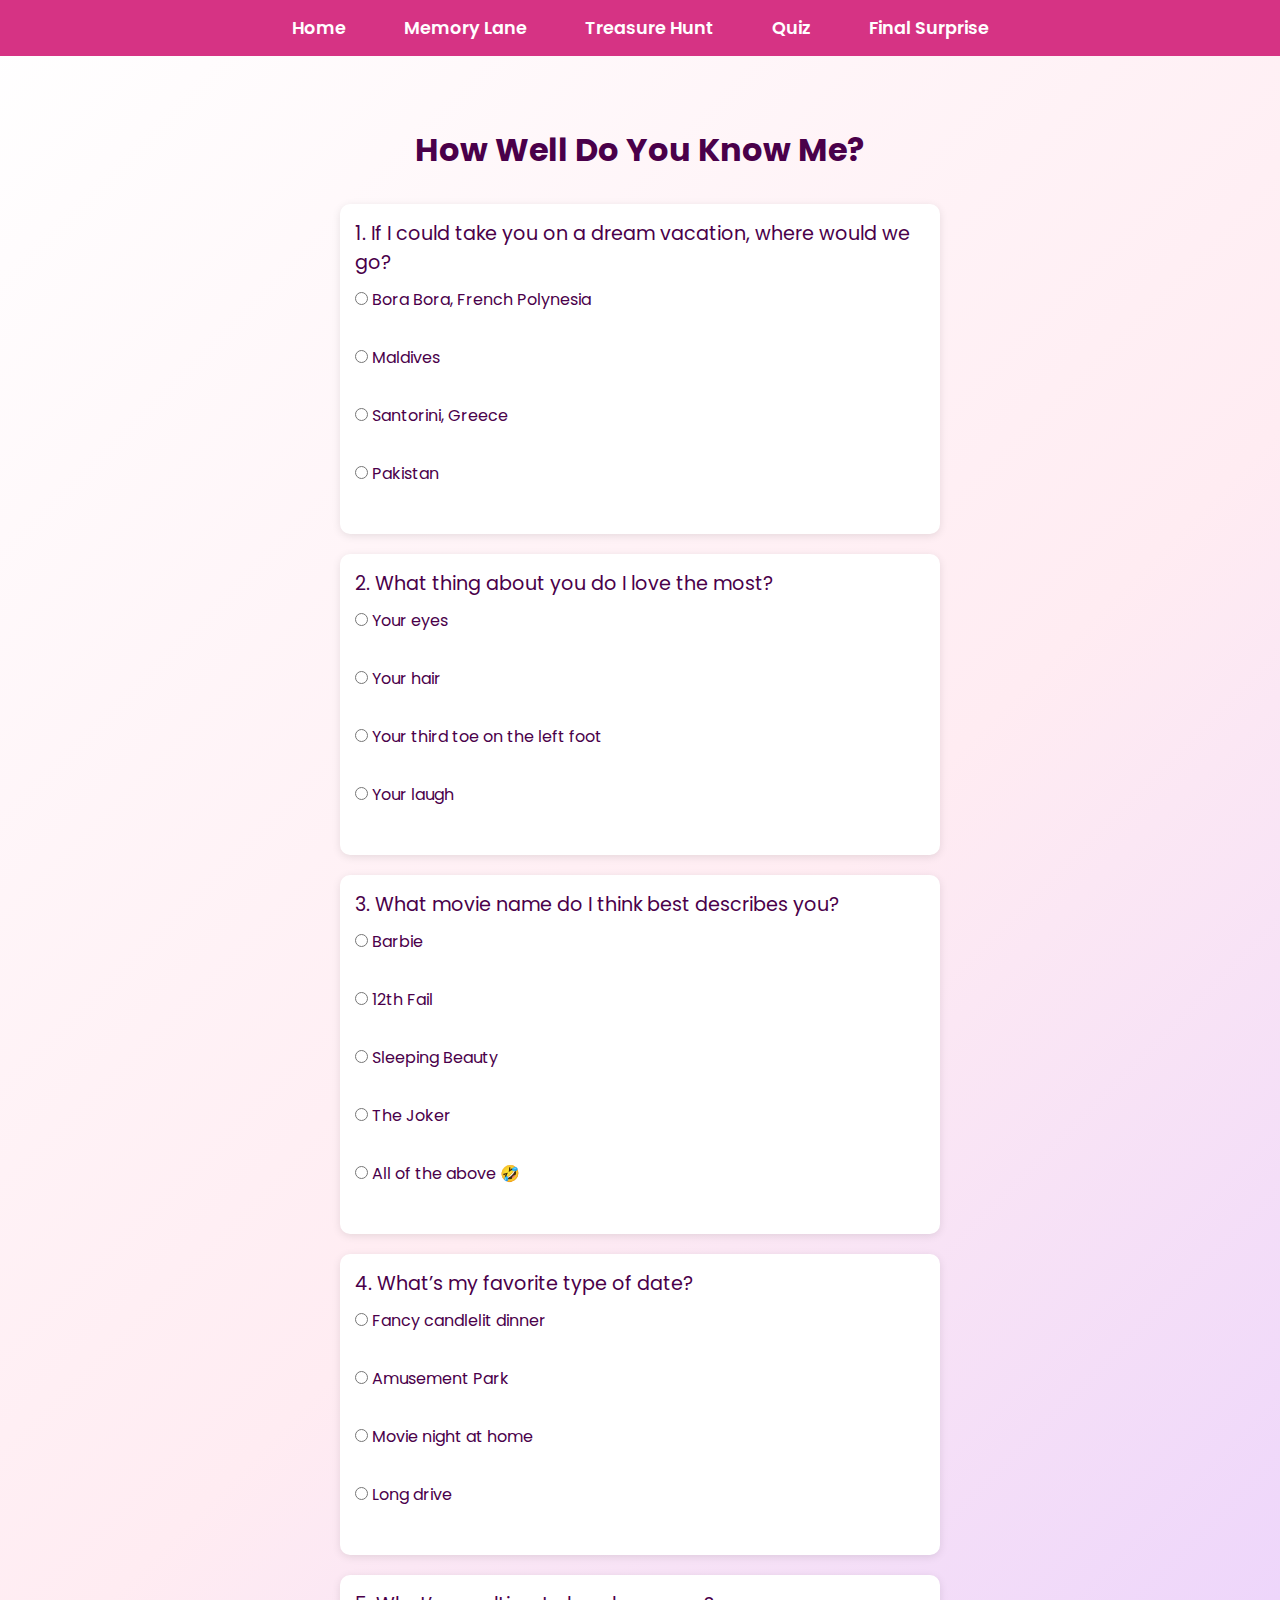
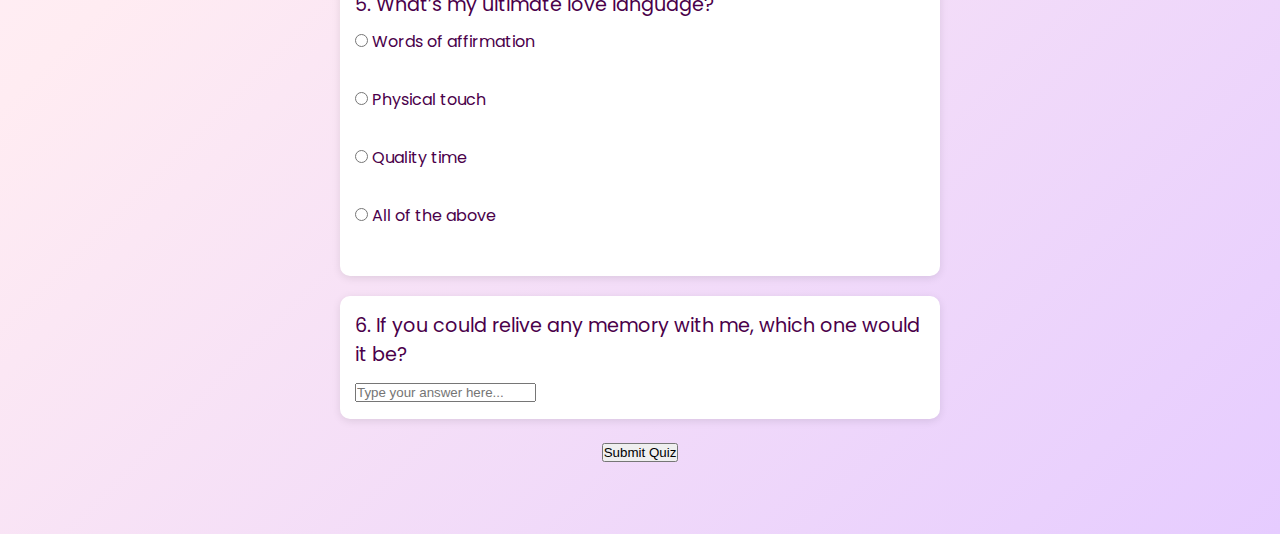
<file: quiz.html>
<!DOCTYPE html>
<html lang="en">
<head>
  <meta charset="UTF-8">
  <meta name="viewport" content="width=device-width, initial-scale=1.0">
  <title>Quiz</title>
  <link rel="stylesheet" href="style.css">
  <script defer src="quiz.js"></script>
</head>
<body>
  <header>
    <nav class="navbar">
      <ul>
        <li><a href="index.html">Home</a></li>
        <li><a href="memory-lane.html">Memory Lane</a></li>
        <li><a href="treasure-hunt.html">Treasure Hunt</a></li>
        <li><a href="quiz.html">Quiz</a></li>
        <li><a href="final-surprise.html">Final Surprise</a></li>
      </ul>
    </nav>
  </header>
  <main class="page-container">
    <h1>How Well Do You Know Me?</h1>
    <form id="quizForm" class="quiz-container">
      <div class="question-block">
        <p>1. If I could take you on a dream vacation, where would we go?</p>
        <label><input type="radio" name="q1" value="Bora Bora"> Bora Bora, French Polynesia</label><br>
        <label><input type="radio" name="q1" value="Maldives"> Maldives</label><br>
        <label><input type="radio" name="q1" value="Santorini"> Santorini, Greece</label><br>
        <label><input type="radio" name="q1" value="Pakistan"> Pakistan</label><br>
      </div>
      <div class="question-block">
        <p>2. What thing about you do I love the most?</p>
        <label><input type="radio" name="q2" value="Eyes"> Your eyes</label><br>
        <label><input type="radio" name="q2" value="Hair"> Your hair</label><br>
        <label><input type="radio" name="q2" value="Third Toe"> Your third toe on the left foot</label><br>
        <label><input type="radio" name="q2" value="Laugh"> Your laugh</label><br>
      </div>
      <div class="question-block">
        <p>3. What movie name do I think best describes you?</p>
        <label><input type="radio" name="q3" value="Barbie"> Barbie</label><br>
        <label><input type="radio" name="q3" value="12th Fail"> 12th Fail</label><br>
        <label><input type="radio" name="q3" value="Sleeping Beauty"> Sleeping Beauty</label><br>
        <label><input type="radio" name="q3" value="The Joker"> The Joker</label><br>
        <label><input type="radio" name="q3" value="All"> All of the above 🤣</label><br>
      </div>
      <div class="question-block">
        <p>4. What’s my favorite type of date?</p>
        <label><input type="radio" name="q4" value="Candlelit"> Fancy candlelit dinner</label><br>
        <label><input type="radio" name="q4" value="Amusement"> Amusement Park</label><br>
        <label><input type="radio" name="q4" value="Movie"> Movie night at home</label><br>
        <label><input type="radio" name="q4" value="Drive"> Long drive</label><br>
      </div>
      <div class="question-block">
        <p>5. What’s my ultimate love language?</p>
        <label><input type="radio" name="q5" value="Words"> Words of affirmation</label><br>
        <label><input type="radio" name="q5" value="Touch"> Physical touch</label><br>
        <label><input type="radio" name="q5" value="Time"> Quality time</label><br>
        <label><input type="radio" name="q5" value="All"> All of the above</label><br>
      </div>
      <div class="question-block">
        <p>6. If you could relive any memory with me, which one would it be?</p>
        <input type="text" name="q6" placeholder="Type your answer here...">
      </div>
      <button type="button" onclick="submitQuiz()">Submit Quiz</button>
    </form>
  </main>
</body>
</html>
</file>
<file: style.css>
/* Import Google Font */
@import url('https://fonts.googleapis.com/css2?family=Poppins:wght@300;400;600&display=swap');

* {
  margin: 0;
  padding: 0;
  box-sizing: border-box;
}

body {
  font-family: 'Poppins', sans-serif;
  background: linear-gradient(135deg, #ffffff, #ffecf2, #e6ccff);
  color: #4a004a;
}

/* Navigation Bar */
.navbar {
  background: #d63384;
  padding: 15px;
  text-align: center;
}

.navbar ul {
  list-style: none;
}

.navbar ul li {
  display: inline-block;
  margin: 0 15px;
}

.navbar ul li a {
  color: #fff;
  text-decoration: none;
  font-size: 1.1rem;
  font-weight: 600;
  transition: background 0.3s ease;
  padding: 8px 12px;
  border-radius: 5px;
}

.navbar ul li a:hover {
  background: rgba(255, 255, 255, 0.2);
}

/* Home Page – Countdown */
.countdown-container {
  text-align: center;
  margin-top: 50px;
  padding: 20px;
}

.countdown-title {
  font-size: 2.5rem;
  margin-bottom: 20px;
  color: #a0006b;
  text-shadow: 2px 2px 4px rgba(0,0,0,0.1);
}

#countdown {
  font-size: 2rem;
  background: #fff;
  color: #d63384;
  padding: 20px 30px;
  border-radius: 15px;
  box-shadow: 0 4px 10px rgba(0, 0, 0, 0.1);
  display: inline-block;
  animation: pulse 1s infinite alternate;
}

@keyframes pulse {
  from { transform: scale(1); }
  to { transform: scale(1.05); }
}

/* Generic Page Container */
.page-container {
  max-width: 1000px;
  margin: 50px auto;
  padding: 20px;
  text-align: center;
}

/* Gallery (Memory Lane) */
.gallery {
  display: flex;
  flex-wrap: wrap;
  justify-content: center;
  gap: 20px;
  margin-top: 20px;
}

.gallery-item {
  background: #fff;
  padding: 10px;
  border-radius: 10px;
  box-shadow: 0 2px 8px rgba(0,0,0,0.1);
  width: 250px;
  text-align: center;
}

.gallery-item img {
  width: 100%;
  border-radius: 10px;
}

.gallery-item p {
  margin-top: 10px;
  font-size: 1rem;
  color: #4a004a;
}

/* Treasure Hunt Page */
.treasure-container {
  text-align: center;
}

.hidden-object {
  cursor: pointer;
  width: 100px;
  opacity: 0.7;
  transition: opacity 0.3s ease;
}

.hidden-object:hover {
  opacity: 1;
}

/* Quiz Page */
.quiz-container {
  text-align: center;
  margin-top: 30px;
}

.question-block {
  background: #fff;
  padding: 15px;
  border-radius: 10px;
  margin: 20px auto;
  max-width: 600px;
  box-shadow: 0 2px 8px rgba(0,0,0,0.1);
  text-align: left;
}

.question-block p {
  font-size: 1.2rem;
  margin-bottom: 10px;
}

.question-block label {
  display: block;
  margin-bottom: 8px;
  font-size: 1rem;
  cursor: pointer;
}

/* Final Surprise Page */
.surprise-video {
  display: block;
  margin: 0 auto;
  max-width: 90%;
  border: 5px solid #d63384;
  border-radius: 10px;
  box-shadow: 0 4px 10px rgba(0,0,0,0.2);
}
</file>
